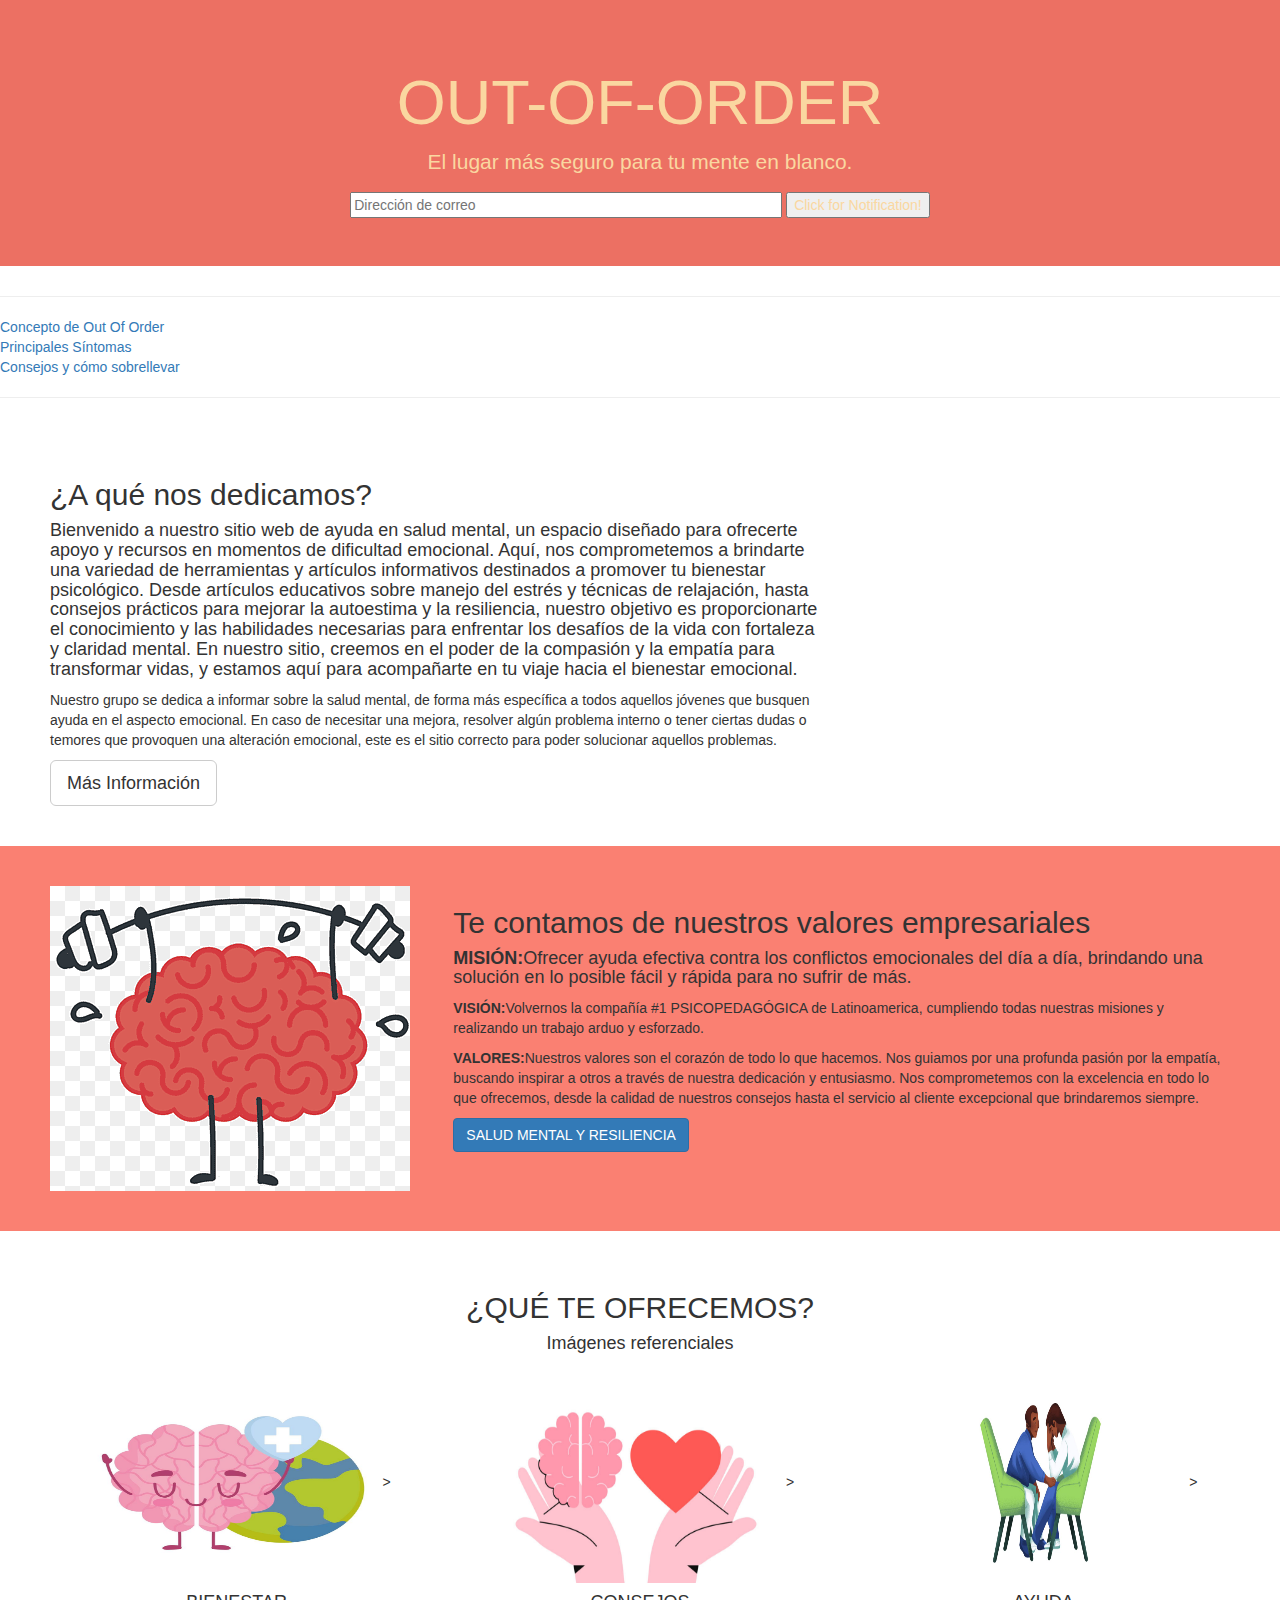
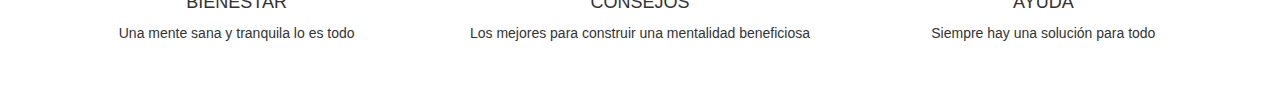
<file: index.html>
<!DOCTYPE html>
<html lang="es">

<head>
	<title>(¡FIRST RELEASE!) OutOfOrder from LHS</title>
	  <meta charset="utf-8">
      <link rel="stylesheet" href="css/bootstrap.min.css" >
      <link rel="stylesheet" href="css/estilos.css" >
      <script type="js/jquery.min.js"></script>

<!--ESTILOS-->

</head>
<body>
	<header>
		<div class="jumbotron">
		<h1>OUT-OF-ORDER</h1>
		<P> El lugar más seguro para tu mente en blanco.</P>
		<form class="fomr-inline">
			<input type="email"size="50" placeholder="Dirección de correo">
			<button type="button"> Click for Notification!
			</button>
		</form>
</div>
    <hr>

        <article> 
                <li><a href="info.html">Concepto de Out Of Order</a></li>
                <li><a href="principalessintomas.html">Principales Síntomas</a></li>
                <li><a href="sobrellevar.html">Consejos y cómo sobrellevar</a></li>
    <hr>
        </article>
	</header>
<!-- Seción acerca de--->
<section class="container-fluid">
	<div class="row">
		<div class="col-sm-8">
	<h2>¿A qué nos dedicamos?</h2>
	<h4> Bienvenido a nuestro sitio web de ayuda en salud mental, un espacio diseñado para ofrecerte apoyo y recursos en momentos de dificultad emocional. Aquí, nos comprometemos a brindarte una variedad de herramientas y artículos informativos destinados a promover tu bienestar psicológico. Desde artículos educativos sobre manejo del estrés y técnicas de relajación, hasta consejos prácticos para mejorar la autoestima y la resiliencia, nuestro objetivo es proporcionarte el conocimiento y las habilidades necesarias para enfrentar los desafíos de la vida con fortaleza y claridad mental. En nuestro sitio, creemos en el poder de la compasión y la empatía para transformar vidas, y estamos aquí para acompañarte en tu viaje hacia el bienestar emocional.</h4>
	<p>Nuestro grupo se dedica a informar sobre la salud mental, de forma más específica a todos aquellos jóvenes que busquen ayuda en el aspecto emocional. En caso de necesitar una mejora, resolver algún problema interno o tener ciertas dudas o temores que provoquen una alteración emocional, este es el sitio correcto para poder solucionar aquellos problemas.</p>
	<button class="btn btn-default btn-lg"> Más Información </button>
	</div>

</section>
<!--Sección Valores-->
<section class="container-fluid bg-grey">
	<div class="row">
		<div class="col-sm-4">
			<img src="imagenes/cerebro.png" Alt="valores">
		</div>
		<div class="col-sm-8">
	<h2>Te contamos de nuestros valores empresariales</h2>
	<h4><strong>MISIÓN:</strong>Ofrecer ayuda efectiva contra los conflictos emocionales del día a día, brindando una solución en lo posible fácil y rápida para no sufrir de más.</h4>
	<p><strong>VISIÓN:</strong>Volvernos la compañía #1 PSICOPEDAGÓGICA de Latinoamerica, cumpliendo todas nuestras misiones y realizando un trabajo arduo y esforzado.</p>
	<p><strong>VALORES:</strong>Nuestros valores son el corazón de todo lo que hacemos. Nos guiamos por una profunda pasión por la empatía, buscando inspirar a otros a través de nuestra dedicación y entusiasmo. Nos comprometemos con la excelencia en todo lo que ofrecemos, desde la calidad de nuestros consejos hasta el servicio al cliente excepcional que brindaremos siempre.</p>
	<a class="btn btn-primary" href="https://www.youtube.com/watch?v=-rD7COiH67I" role="button">SALUD MENTAL Y RESILIENCIA</a>
		</div>
	</div>
</section>
<!--seccion productos-->
<section class="container-fluid text-center">
	<h2>¿QUÉ TE OFRECEMOS?</h2>
	<H4>Imágenes referenciales</H4>
	<br>
	<div class="row">
	
<!--imagen 1-->
	<div class="col-sm-4">
<img src="imagenes/jejejejeje.jpg" alt="primera imagen" width="300" height="200">>
<h4>BIENESTAR</h4>	
<P>Una mente sana y tranquila lo es todo</P>	
	</div>

<!--imagen 2-->
	<div class="col-sm-4">
<img src="imagenes/salud3.jpg" alt="segunda imagen" width="300" height="200">>
<h4>CONSEJOS</h4>	
<P>Los mejores para construir una mentalidad beneficiosa</P>
	</div>

<!--imagen 3-->
	<div class="col-sm-4">
<img src="imagenes/jojojo.jpg" alt="tercera imagen" width="300" height="200">>
<h4>AYUDA</h4>	
<P>Siempre hay una solución para todo</P>
	</div>
</div>
</section>
</body>
</html>
</file>
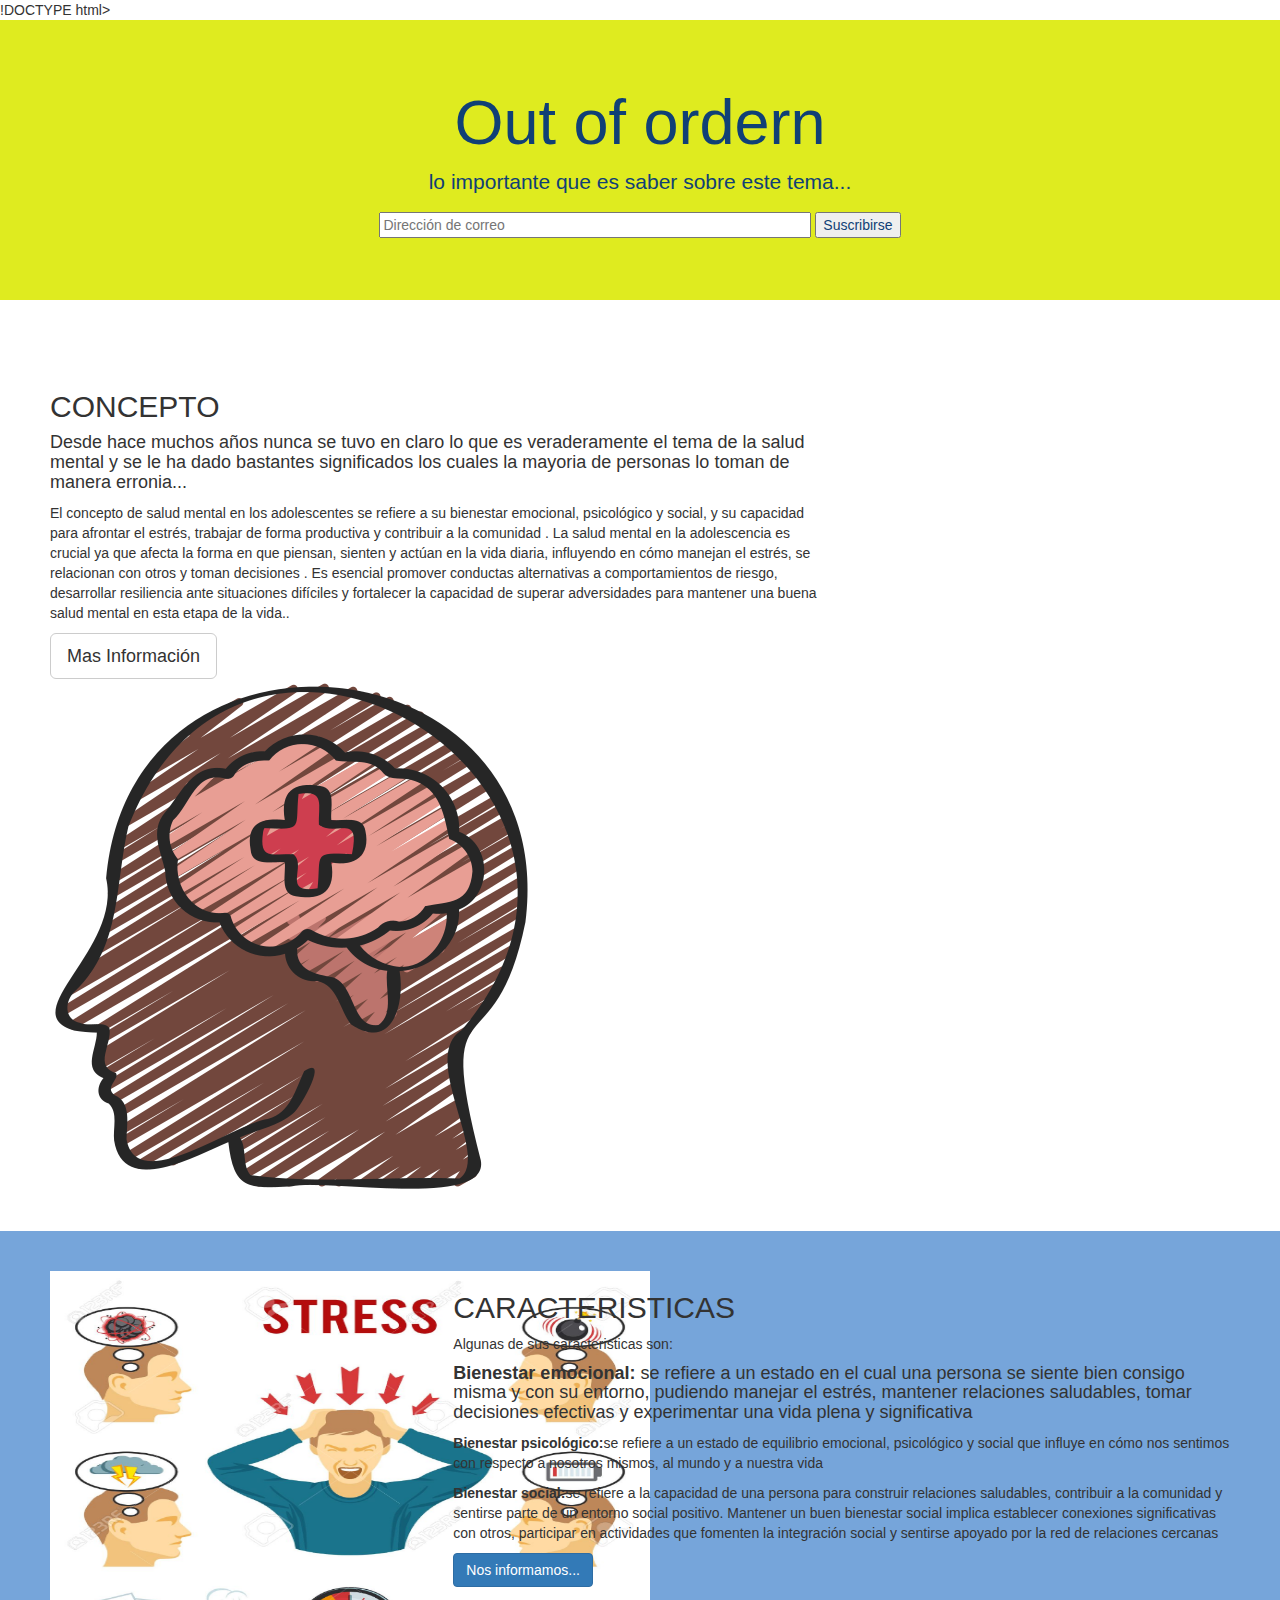
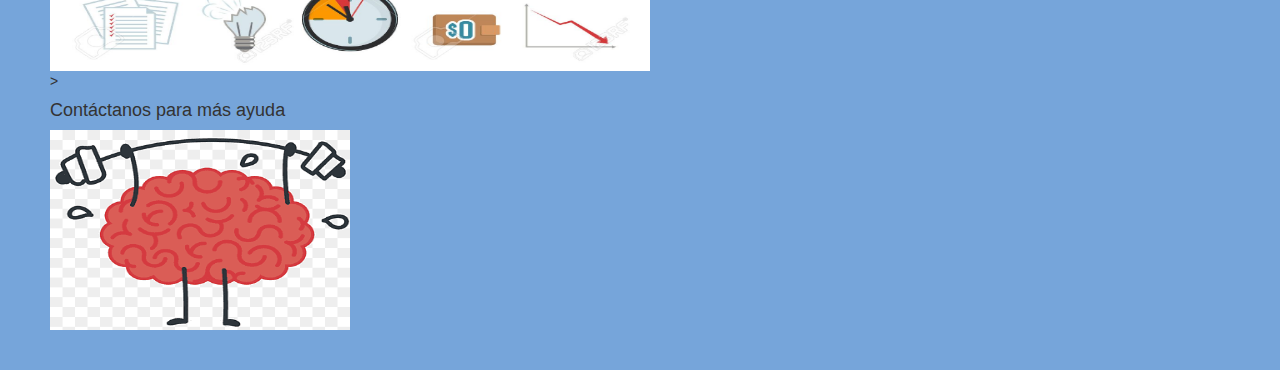
<file: info.html>
!DOCTYPE html>
<html lang="es">
<head>
	<title>CONCEPTO OutOfOrder</title>
	<meta charset="utf-8">
	<link rel="stylesheet" href="css/bootstrap.min.css" >
	<script type="js/jquery.min.js"></script>
<!--ESTILOS-->
<style >
.jumbotron{
	background-color: #DFEB1F; 
	color: #104076;
	padding: 100px 25px
	font-family: sans-serif;
	text-align: center;
}	

.container-fluid{
	padding: 40px 50px;
}
.bg-grey {
background-color: #76A5DA;

}
</style>	

 </head>
<body>
	<header>
		<div class="jumbotron">
		<h1>Out of ordern</h1>
		<P> lo importante que es saber sobre este tema...</P>
		<form class="fomr-inline">
			<input type="email"size="50" placeholder="Dirección de correo">
			<button type="button"> Suscribirse
				
			</button>
		</form>
</div>
	</header>
<!-- Seción acerca de--->
<section class="container-fluid">
	<div class="row">
		<div class="col-sm-8">
	<h2>CONCEPTO </h2>
	<h4>Desde hace muchos años nunca se tuvo en claro lo que es veraderamente el tema de la salud mental y se le ha dado bastantes significados los cuales la mayoria de personas lo toman de manera erronia...</h4>
	<p>El concepto de salud mental en los adolescentes se refiere a su bienestar emocional, psicológico y social, y su capacidad para afrontar el estrés, trabajar de forma productiva y contribuir a la comunidad . La salud mental en la adolescencia es crucial ya que afecta la forma en que piensan, sienten y actúan en la vida diaria, influyendo en cómo manejan el estrés, se relacionan con otros y toman decisiones  . Es esencial promover conductas alternativas a comportamientos de riesgo, desarrollar resiliencia ante situaciones difíciles y fortalecer la capacidad de superar adversidades para mantener una buena salud mental en esta etapa de la vida..</p>
	<button class="btn btn-default btn-lg"> Mas Información </button>
	</div>
	<div class="col-sm4">
		<img src="imagenes/marron.png" alt="mental health">
	</div>
</div>

</section>
<!--Sección Valores-->
<section class="container-fluid bg-grey">
	<div class="row">
		<div class="col-sm-4">
			<img src="imagenes/estressintomas.jpg" Alt="valores" width="600" height="400">>
		</div>
		<div class="col-sm-8">
	<h2>CARACTERISTICAS</h2>
	Algunas de sus caracteristicas son:
	<h4><strong>Bienestar emocional:</strong> se refiere a un estado en el cual una persona se siente bien consigo misma y con su entorno, pudiendo manejar el estrés, mantener relaciones saludables, tomar decisiones efectivas y experimentar una vida plena y significativa</h4>
	<p><strong>Bienestar psicológico:</strong>se refiere a un estado de equilibrio emocional, psicológico y social que influye en cómo nos sentimos con respecto a nosotros mismos, al mundo y a nuestra vida</p>
	<p><strong>Bienestar social:</strong>se refiere a la capacidad de una persona para construir relaciones saludables, contribuir a la comunidad y sentirse parte de un entorno social positivo. Mantener un buen bienestar social implica establecer conexiones significativas con otros, participar en actividades que fomenten la integración social y sentirse apoyado por la red de relaciones cercanas</p>
	<a class="btn btn-primary" href="https://www.youtube.com/watch?v=_9agX3gY1jU&sttick=0" role="button">Nos informamos...</a>
		</div>
	</div>
	<h4>Contáctanos para más ayuda</h4>
	<img src="imagenes/cerebro.png" alt="mental health" width="300" height="200">
</div>
</div>
</section>
</body>
</html>
</file>
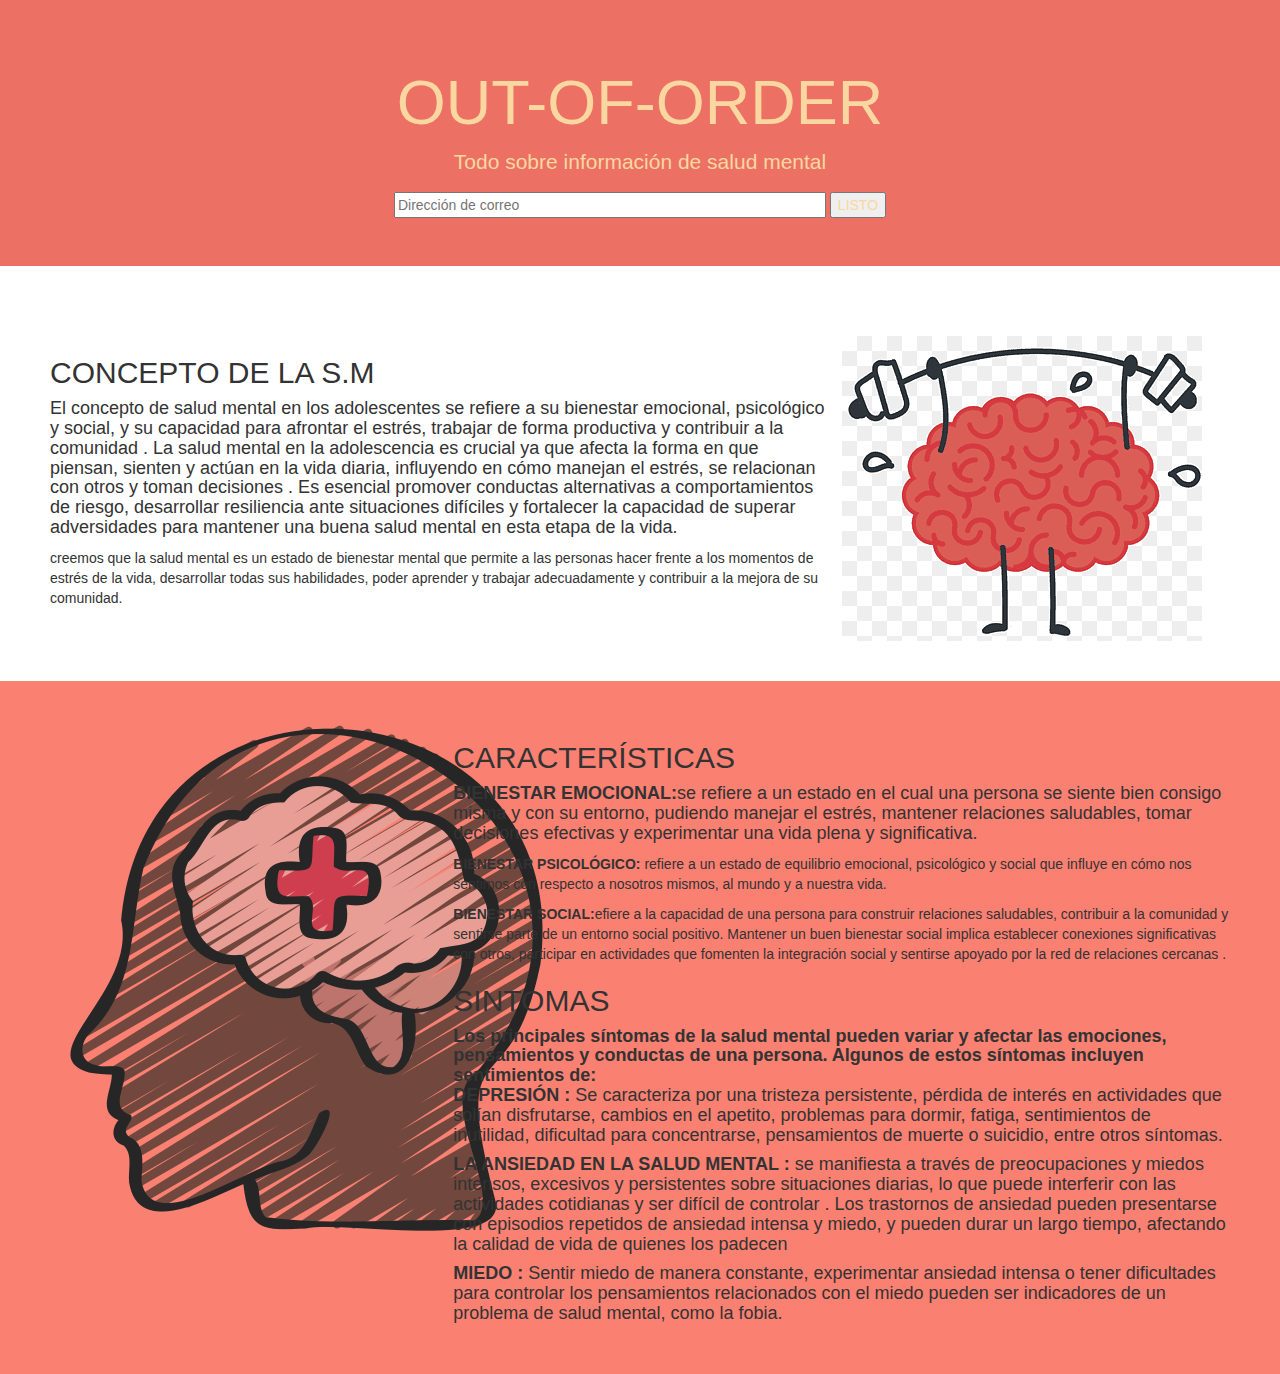
<file: principalessintomas.html>
<!DOCTYPE html>
<html lang="es">
<head>
  <title>Pagina de Salud Mental</title>
  <meta charset="utf-8">
  <link rel="stylesheet" href="css/bootstrap.min.css" >
  <link rel="stylesheet" href="css/estilos.css" >
  <script type="js/jquery.min.js"></script>
<!--ESTILOS-->

 </head>
<body>
  <header>
    <div class="jumbotron">
    <h1>OUT-OF-ORDER</h1>
    <P> Todo sobre información de salud mental</P>
    <form class="fomr-inline">
      <input type="email"size="50" placeholder="Dirección de correo">
      <button type="button"> LISTO
        
      </button>
    </form>
</div>
  </header>
<!-- Seción acerca de--->
<section class="container-fluid">
  <div class="row">
    <div class="col-sm-8">
  <h2>CONCEPTO DE LA S.M </h2>
  <h4> El concepto de salud mental en los adolescentes se refiere a su bienestar emocional, psicológico y social, y su capacidad para afrontar el estrés, trabajar de forma productiva y contribuir a la comunidad . La salud mental en la adolescencia es crucial ya que afecta la forma en que piensan, sienten y actúan en la vida diaria, influyendo en cómo manejan el estrés, se relacionan con otros y toman decisiones  . Es esencial promover conductas alternativas a comportamientos de riesgo, desarrollar resiliencia ante situaciones difíciles y fortalecer la capacidad de superar adversidades para mantener una buena salud mental en esta etapa de la vida.</h4>
  <p>creemos que la salud mental es un estado de bienestar mental que permite a las personas hacer frente a los momentos de estrés de la vida, desarrollar todas sus habilidades, poder aprender y trabajar adecuadamente y contribuir a la mejora de su comunidad.</p>

  </div>
  <div class="col-sm4">
    <img src="imagenes/cerebro.png" >
  </div>
</div>

</section>
<!--Sección Valores-->
<section class="container-fluid bg-grey">
  <div class="row">
    <div class="col-sm-4">
      <img src="imagenes/marron.png">
    </div>
    <div class="col-sm-8">
  <h2>CARACTERÍSTICAS</h2>
  <h4><strong>BIENESTAR EMOCIONAL:</strong>se refiere a un estado en el cual una persona se siente bien consigo misma y con su entorno, pudiendo manejar el estrés, mantener relaciones saludables, tomar decisiones efectivas y experimentar una vida plena y significativa.</h4>
  <p><strong>BIENESTAR PSICOLÓGICO:</strong> refiere a un estado de equilibrio emocional, psicológico y social que influye en cómo nos sentimos con respecto a nosotros mismos, al mundo y a nuestra vida.</p>
  <p><strong>BIENESTAR SOCIAL:</strong>efiere a la capacidad de una persona para construir relaciones saludables, contribuir a la comunidad y sentirse parte de un entorno social positivo. Mantener un buen bienestar social implica establecer conexiones significativas con otros, participar en actividades que fomenten la integración social y sentirse apoyado por la red de relaciones cercanas
.</p>
<h2>SINTOMAS</h2>
<h4><strong>Los principales síntomas de la salud mental pueden variar y afectar las emociones, pensamientos y conductas de una persona. Algunos de estos síntomas incluyen sentimientos de:
</strong>
<p><strong>DEPRESIÓN : </strong>  Se caracteriza por una tristeza persistente, pérdida de interés en actividades que solían disfrutarse, cambios en el apetito, problemas para dormir, fatiga, sentimientos de inutilidad, dificultad para concentrarse, pensamientos de muerte o suicidio, entre otros síntomas.</p>
<p><strong>LA ANSIEDAD EN LA SALUD MENTAL : </strong> se manifiesta a través de preocupaciones y miedos intensos, excesivos y persistentes sobre situaciones diarias, lo que puede interferir con las actividades cotidianas y ser difícil de controlar  . Los trastornos de ansiedad pueden presentarse con episodios repetidos de ansiedad intensa y miedo, y pueden durar un largo tiempo, afectando la calidad de vida de quienes los padecen</p>
<strong>MIEDO : </strong> Sentir miedo de manera constante, experimentar ansiedad intensa o tener dificultades para controlar los pensamientos relacionados con el miedo pueden ser indicadores de un problema de salud mental, como  la fobia.</h4>


 
</body>
</html>
</file>
<file: css/estilos.css>
.jumbotron{
  background-color: #EC7063; 
  color: #FAD7A0;
  padding: 100px 25px
  font-family: sans-serif;
  text-align: center;
} 

.container-fluid{
  padding: 40px 50px;
}
.bg-grey {
background-color: #FA8072;

}
</file>
